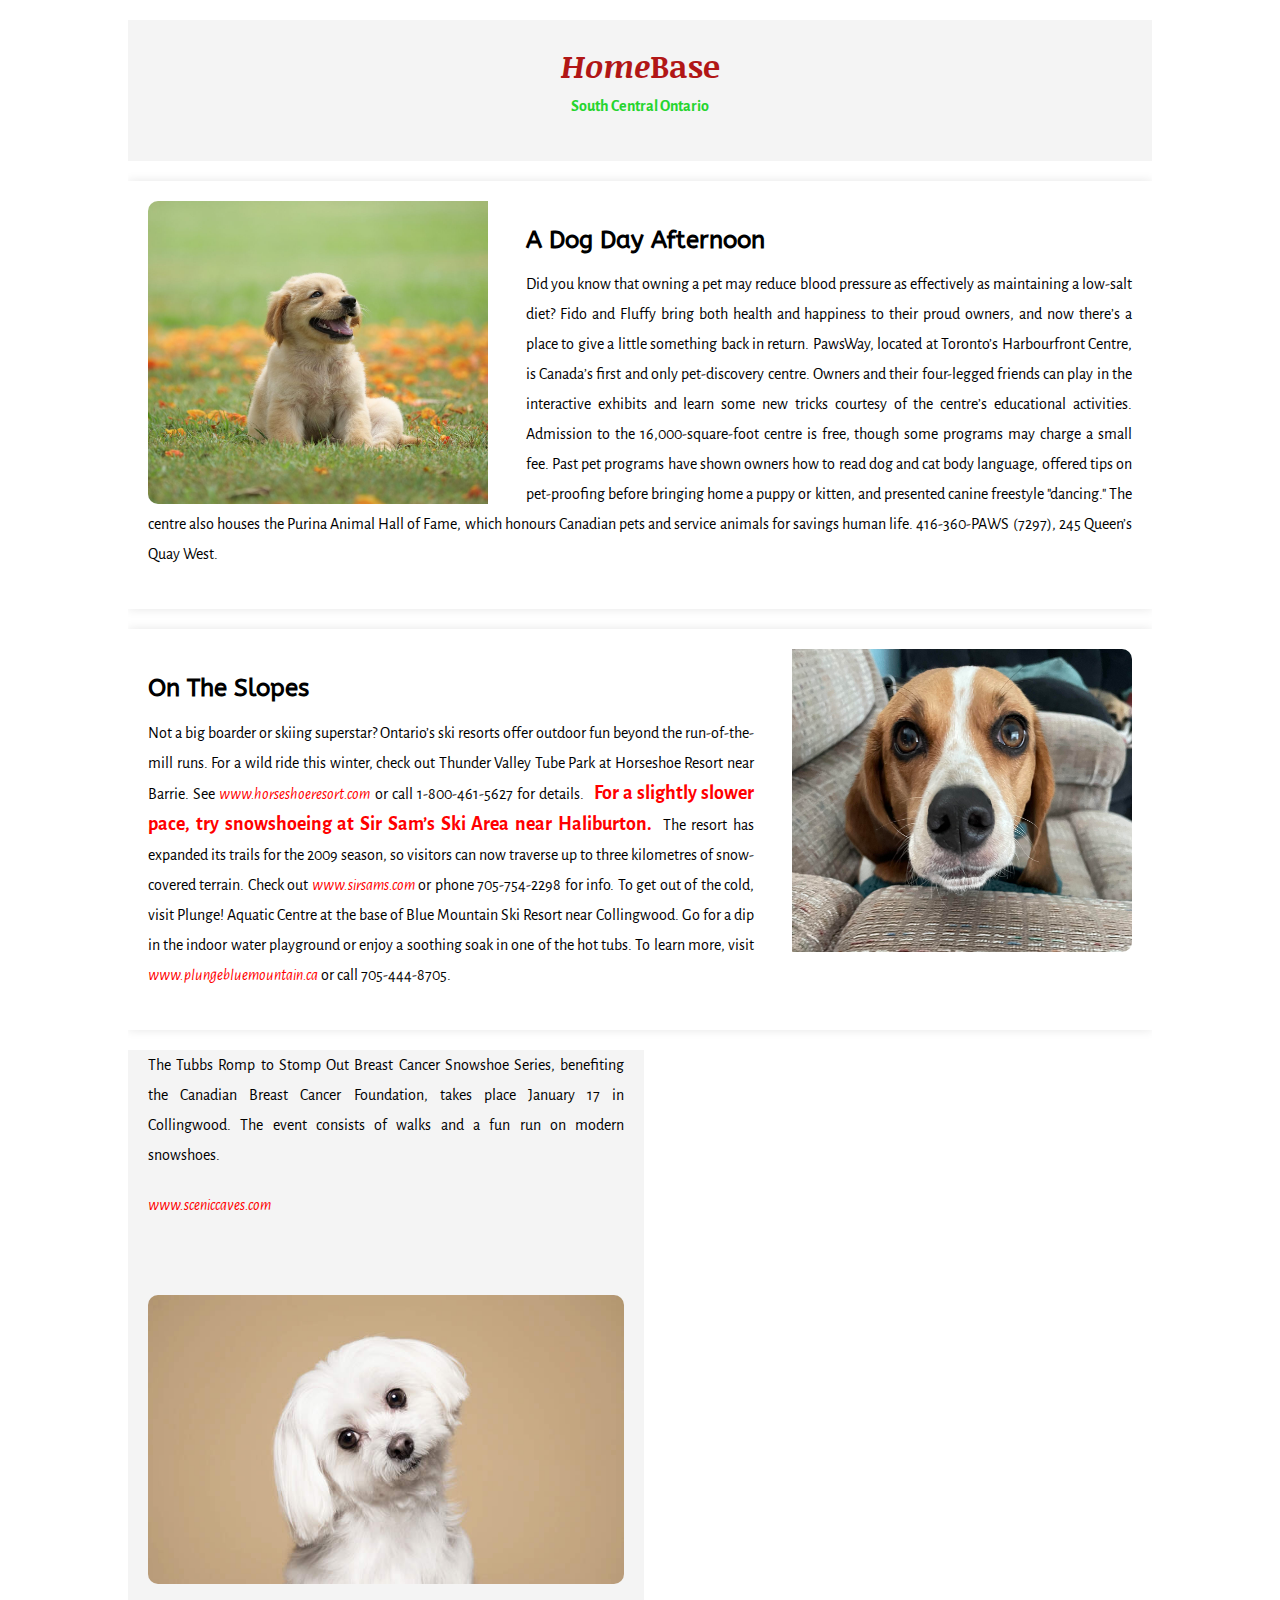
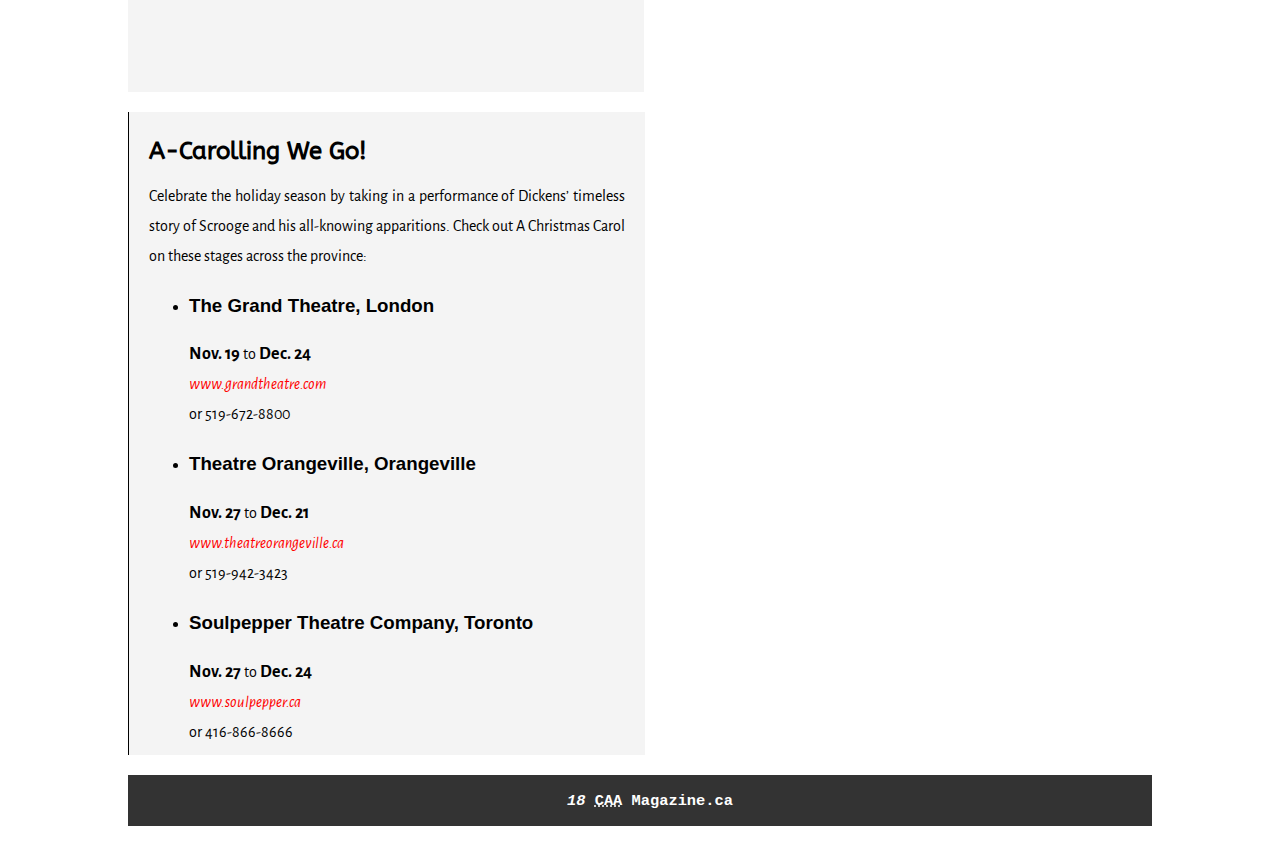
<file: index.html>
<!DOCTYPE html>
<html>
<head>
	<title>Home Base | CAA Magazine</title>
	<link rel="stylesheet" href="normalize.css" type="text/css"> 
	<link rel="stylesheet" href="styles.css" type="text/css"> 
</head>
<body>
	<div id="container">
		<header>
			<h1><em>Home</em>Base</h1>
			<p class="first">South Central Ontario</p>
			
		</header>
		<main>
			<article>
				<img src="dog1.jpg" alt="Dog image 1" class="img1">
				<h2>A Dog Day Afternoon</h2>
				
				
				<p>Did you know that owning a pet may reduce blood pressure as effectively as maintaining a low-salt diet? Fido and Fluffy bring both health and happiness to their proud owners, and now there’s a place to give a little something back in return. PawsWay, located at Toronto’s Harbourfront Centre, is Canada’s first and only pet-discovery centre. Owners and their four-legged friends can play in the interactive exhibits and learn some new tricks courtesy of the centre’s educational activities. Admission to the 16,000-square-foot centre is free, though some programs may charge a small fee. Past pet programs have shown owners how to read dog and cat body language, offered tips on pet-proofing before bringing home a puppy or kitten, and presented canine freestyle "dancing." The centre also houses the Purina Animal Hall of Fame, which honours Canadian pets and service animals for savings human life. 416-360-PAWS (7297), 245 Queen’s Quay West.</p>
				
		
			</article>
			<article>
				<img src="dog2.jpg" alt="Dog image 2" class="img2">
				<h2>On The Slopes</h2>
				
				<p>Not a big boarder or skiing superstar? Ontario’s ski resorts offer outdoor fun beyond the run-of-the-mill runs. For a wild ride this winter, check out Thunder Valley Tube Park at Horseshoe Resort near Barrie. See <a class="url" href="http://www.horseshoeresort.com" title="Horseshoe Resort" rel="external">www.horseshoeresort.com</a> or call 1-800-461-5627 for details. <mark class="markk" >For a slightly slower pace, try snowshoeing at Sir Sam’s Ski Area near Haliburton.</mark> The resort has expanded its trails for the 2009 season, so visitors can now traverse up to three kilometres of snow-covered terrain. Check out <a  class="url"href="http://www.sirsams.com" title="Sir Sams">www.sirsams.com</a> or phone 705-754-2298 for info. To get out of the cold, visit Plunge! Aquatic Centre at the base of Blue Mountain Ski Resort near Collingwood. Go for a dip in the indoor water playground or enjoy a soothing soak in one of the hot tubs. To learn more, visit <a class="url" href="http://www.plungebluemountain.ca" title="Plunge Blue Mountain" rel="external">www.plungebluemountain.ca</a> or call 705-444-8705.</p>
				
			</article>
			<aside>
				<p>The Tubbs Romp to Stomp Out Breast Cancer Snowshoe Series, benefiting the Canadian Breast Cancer Foundation, takes place January 17 in Collingwood. The event consists of walks and a fun run on modern snowshoes.</p>
				<p><a class="url"href="http://www.sceniccaves.com" title="Collingwood Scenic Caves" rel="external">www.sceniccaves.com</a></p>
				<img src="dog3.jpg" alt="Dog image 3" class="img3">


			</aside>
			<aside>
				<h2>A-Carolling We Go!</h2>
				<p>Celebrate the holiday season by taking in a performance of Dickens’ timeless story of Scrooge and his all-knowing apparitions. Check out A Christmas Carol on these stages across the province:</p>
				<ul>
					<li>
						<h3>The Grand Theatre, London</h3>
						<p><time datetime="2014-11-19">Nov. 19</time> to <time datetime="2014-12-24">Dec. 24</time><br />
						<a class="url" href="http://www.grandtheatre.com" title="The Grand Theatre, London" rel="external">www.grandtheatre.com</a><br />
						or 519-672-8800</p>
					</li>
					<li>
						<h3>Theatre Orangeville, Orangeville</h3>
						<p><time datetime="2014-11-27">Nov. 27</time> to <time datetime="2014-12-21">Dec. 21</time><br />
						<a class="url" href="http://www.theatreorangeville.ca" title="Theatre Orangeville, Orangeville" rel="external">www.theatreorangeville.ca</a><br />
						or 519-942-3423</p>
					</li>
					<li>
						<h3>Soulpepper Theatre Company, Toronto</h3>
						<p><time datetime="2014-11-27">Nov. 27</time> to <time datetime="2014-12-24">Dec. 24</time><br />
						<a class="url" href="http://www.soulpepper.ca" title="Soulpepper Theatre Company, Toronto" rel="external">www.soulpepper.ca</a><br />
						or 416-866-8666</p>
					</li>
				</ul>
			</aside>
		</main>
		<footer>
			<p class="last"><small><em>18</em> <abbr class="abbr" title="Canadian Automotive Association">CAA</abbr> Magazine.ca</small></p>
		</footer>
	</div><!-- end #container -->
</body>
</html>
</file>
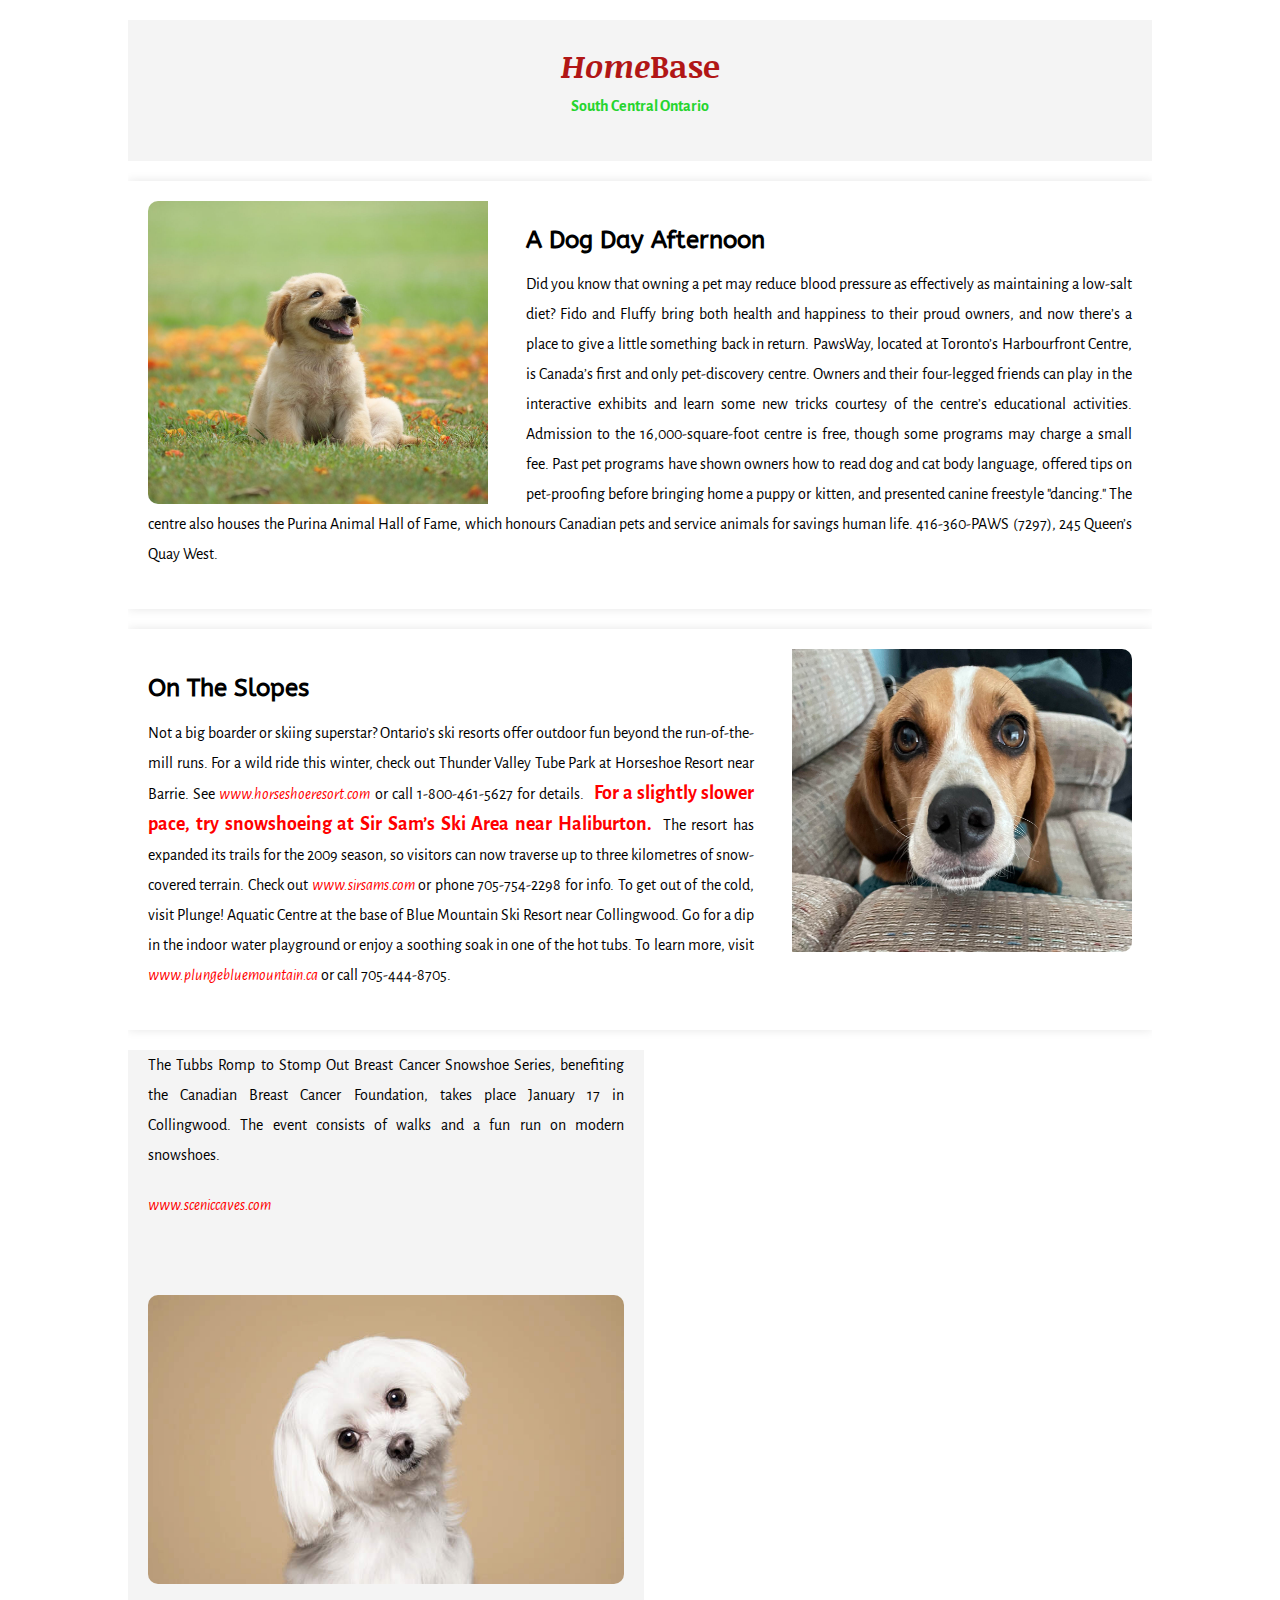
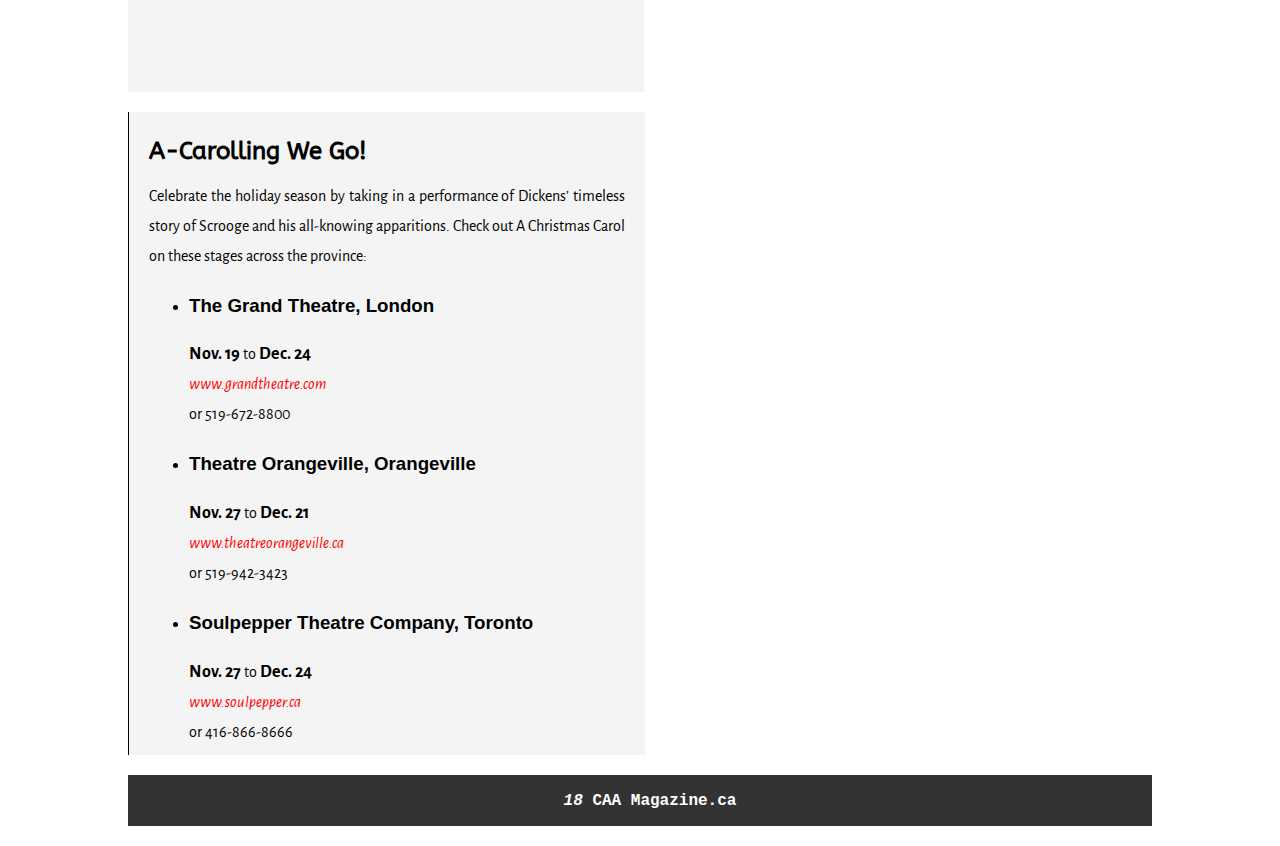
<file: home-base.html>
<!DOCTYPE html>
<html>
<head>
	<title>Home Base | CAA Magazine</title>
	<link rel="stylesheet" href="styles.css" type="text/css"> 
</head>
<body>
	<div id="container">
		<header>
			<h1><em>Home</em>Base</h1>
			<p class="first">South Central Ontario</p>
			
		</header>
		<main>
			<article>
				<img src="dog1.jpg" alt="Dog image 1" class="img1">
				<h2>A Dog Day Afternoon</h2>
				
				
				<p>Did you know that owning a pet may reduce blood pressure as effectively as maintaining a low-salt diet? Fido and Fluffy bring both health and happiness to their proud owners, and now there’s a place to give a little something back in return. PawsWay, located at Toronto’s Harbourfront Centre, is Canada’s first and only pet-discovery centre. Owners and their four-legged friends can play in the interactive exhibits and learn some new tricks courtesy of the centre’s educational activities. Admission to the 16,000-square-foot centre is free, though some programs may charge a small fee. Past pet programs have shown owners how to read dog and cat body language, offered tips on pet-proofing before bringing home a puppy or kitten, and presented canine freestyle "dancing." The centre also houses the Purina Animal Hall of Fame, which honours Canadian pets and service animals for savings human life. 416-360-PAWS (7297), 245 Queen’s Quay West.</p>
				
		
			</article>
			<article>
				<img src="dog2.jpg" alt="Dog image 2" class="img2">
				<h2>On The Slopes</h2>
				
				<p>Not a big boarder or skiing superstar? Ontario’s ski resorts offer outdoor fun beyond the run-of-the-mill runs. For a wild ride this winter, check out Thunder Valley Tube Park at Horseshoe Resort near Barrie. See <a class="url" href="http://www.horseshoeresort.com" title="Horseshoe Resort" rel="external">www.horseshoeresort.com</a> or call 1-800-461-5627 for details. <mark class="markk" >For a slightly slower pace, try snowshoeing at Sir Sam’s Ski Area near Haliburton.</mark> The resort has expanded its trails for the 2009 season, so visitors can now traverse up to three kilometres of snow-covered terrain. Check out <a  class="url"href="http://www.sirsams.com" title="Sir Sams">www.sirsams.com</a> or phone 705-754-2298 for info. To get out of the cold, visit Plunge! Aquatic Centre at the base of Blue Mountain Ski Resort near Collingwood. Go for a dip in the indoor water playground or enjoy a soothing soak in one of the hot tubs. To learn more, visit <a class="url" href="http://www.plungebluemountain.ca" title="Plunge Blue Mountain" rel="external">www.plungebluemountain.ca</a> or call 705-444-8705.</p>
				
			</article>
			<aside>
				<p>The Tubbs Romp to Stomp Out Breast Cancer Snowshoe Series, benefiting the Canadian Breast Cancer Foundation, takes place January 17 in Collingwood. The event consists of walks and a fun run on modern snowshoes.</p>
				<p><a class="url"href="http://www.sceniccaves.com" title="Collingwood Scenic Caves" rel="external">www.sceniccaves.com</a></p>
				<img src="dog3.jpg" alt="Dog image 3" class="img3">


			</aside>
			<aside>
				<h2>A-Carolling We Go!</h2>
				<p>Celebrate the holiday season by taking in a performance of Dickens’ timeless story of Scrooge and his all-knowing apparitions. Check out A Christmas Carol on these stages across the province:</p>
				<ul>
					<li>
						<h3>The Grand Theatre, London</h3>
						<p><time datetime="2014-11-19">Nov. 19</time> to <time datetime="2014-12-24">Dec. 24</time><br />
						<a class="url" href="http://www.grandtheatre.com" title="The Grand Theatre, London" rel="external">www.grandtheatre.com</a><br />
						or 519-672-8800</p>
					</li>
					<li>
						<h3>Theatre Orangeville, Orangeville</h3>
						<p><time datetime="2014-11-27">Nov. 27</time> to <time datetime="2014-12-21">Dec. 21</time><br />
						<a class="url" href="http://www.theatreorangeville.ca" title="Theatre Orangeville, Orangeville" rel="external">www.theatreorangeville.ca</a><br />
						or 519-942-3423</p>
					</li>
					<li>
						<h3>Soulpepper Theatre Company, Toronto</h3>
						<p><time datetime="2014-11-27">Nov. 27</time> to <time datetime="2014-12-24">Dec. 24</time><br />
						<a class="url" href="http://www.soulpepper.ca" title="Soulpepper Theatre Company, Toronto" rel="external">www.soulpepper.ca</a><br />
						or 416-866-8666</p>
					</li>
				</ul>
			</aside>
		</main>
		<footer>
			<p class="last"><small><em>18</em> <abbr class="abbr" title="Canadian Automotive Association">CAA</abbr> Magazine.ca</small></p>
		</footer>
	</div><!-- end #container -->
</body>
</html>
</file>
<file: styles.css>
@import url('https://fonts.googleapis.com/css2?family=Noticia+Text:ital,wght@0,400;0,700;1,400;1,700&display=swap');
@import url('https://fonts.googleapis.com/css2?family=ABeeZee:ital@0;1&family=Noticia+Text:ital,wght@0,400;0,700;1,400;1,700&display=swap');
@import url('https://fonts.googleapis.com/css2?family=ABeeZee:ital@0;1&family=Alegreya+Sans:ital,wght@0,100;0,300;0,400;0,500;0,700;0,800;0,900;1,100;1,300;1,400;1,500;1,700;1,800;1,900&family=Noticia+Text:ital,wght@0,400;0,700;1,400;1,700&display=swap');
body {
    font-family: Arial, sans-serif;
    line-height: 1.6;
    margin: 0; 
    padding: 0; 
}

#container {
    width: 80%;
    margin: 0 auto;
    overflow: hidden; 
    padding: 20px 0;
    box-sizing: border-box; 
}

header {
    background: #f4f4f4;
    padding: 20px;
    text-align: center;
    margin-bottom: 20px; 
    color: rgb(177, 22, 22);
    transition: background-color 0.5s, color 0.5s, border-radius 0.5s; /* Transitions background color and text color */
    font-family: "Noticia Text", serif;
    
}

header:hover {
    background: rgb(177, 22, 22);
    color: #f4f4f4;
    border-bottom-right-radius: 15px;
    border-bottom-left-radius: 15px;

}
.markk {
    background-color: transparent;
    color: red;
    font-weight: bold;
    font-size: 20px;
    cursor: pointer;
}

.url{
    color: rgb(255, 0, 0);
    font-style: italic;
}


.img1{
    height: 8cm;
    width: 9cm;
    float: left;
    padding-right: 1cm;
    border-radius: 10px;
  

    
}
.img2{
    height: 8cm;
    width: 9cm;
    float: right;
    padding-left: 1cm ;
    margin-right: 0;
    border-radius: 10px;


}

.img3 {
    max-width: 100%; 
    height: auto; 
    display: block;
    margin-top: 2cm;
    border-radius: 10px;
}

header h1 {
    margin: 0;
    font-size: 2em; 
}

main {
    display: flex;
    flex-wrap: wrap; 
}

article {
    width: 100%;
    padding: 20px;
    background: #fff;
    box-shadow: 0 0 10px rgba(0, 0, 0, 0.1);
    margin-bottom: 20px; 
}

aside {
    width: 46.5%;
    padding-bottom: 5cm;
    padding-left: 20px;
    padding-right: 20px;
    background: #f4f4f4;
    margin-bottom: 20px;
    height: 12cm; 
    transition: ease-in background-color 0.2s;

    
}

aside:first-child {
    border-right: 5px solid black;
}

aside:last-child {
    border-left: 1px solid black;
}



aside:hover {
    background: rgba(184, 179, 179, 0.621);
    
}

h2 {
    margin-bottom: 10px;
    font-family: "ABeeZee", sans-serif;
    transition: ease-in-out  color  0.2s;
}
h2:hover {
    background-image: linear-gradient(to left, rgb(0, 255, 47), rgb(255, 94, 0)); 
    background-clip: text;
    color: transparent;
}


.first{
    color: rgb(37, 213, 46);
    text-align: center;
    font-weight: bolder;
}
p {
    margin: 0 0 20px;
    font-family: "Alegreya Sans", sans-serif;
    text-align: justify;
    line-height: 30px;

}

footer {
    background: #333;
    color: #fff;
    text-align: center;
    padding: 10px;
    bottom: 0;
    width: 100%;
    font-size: larger;
}

.abbr{
    text-decoration: none;
    color: rgb(255, 255, 255);    
}

.last{
    text-align: center;
    font-family: 'Courier New', Courier, monospace;
    font-weight: bolder;
}

footer p {
    margin: 0;
}


time {
    color: #000000;
    font-size:18px;
    font-weight: bold;
}

a {
    color: #007bff;
    text-decoration: none;
}

a:hover {
    color: #0056b3;
    text-decoration: underline;
}

mark {
    background: #ff0;
    padding: 2px 5px;
}

@media screen and (max-width: 433px) {
    #container {
        width: 100%;
    }
    
    header {
        padding: 10px;
        margin-bottom: 10px;
    }

    
    footer {
        padding: 5px;
    }
}
</file>
